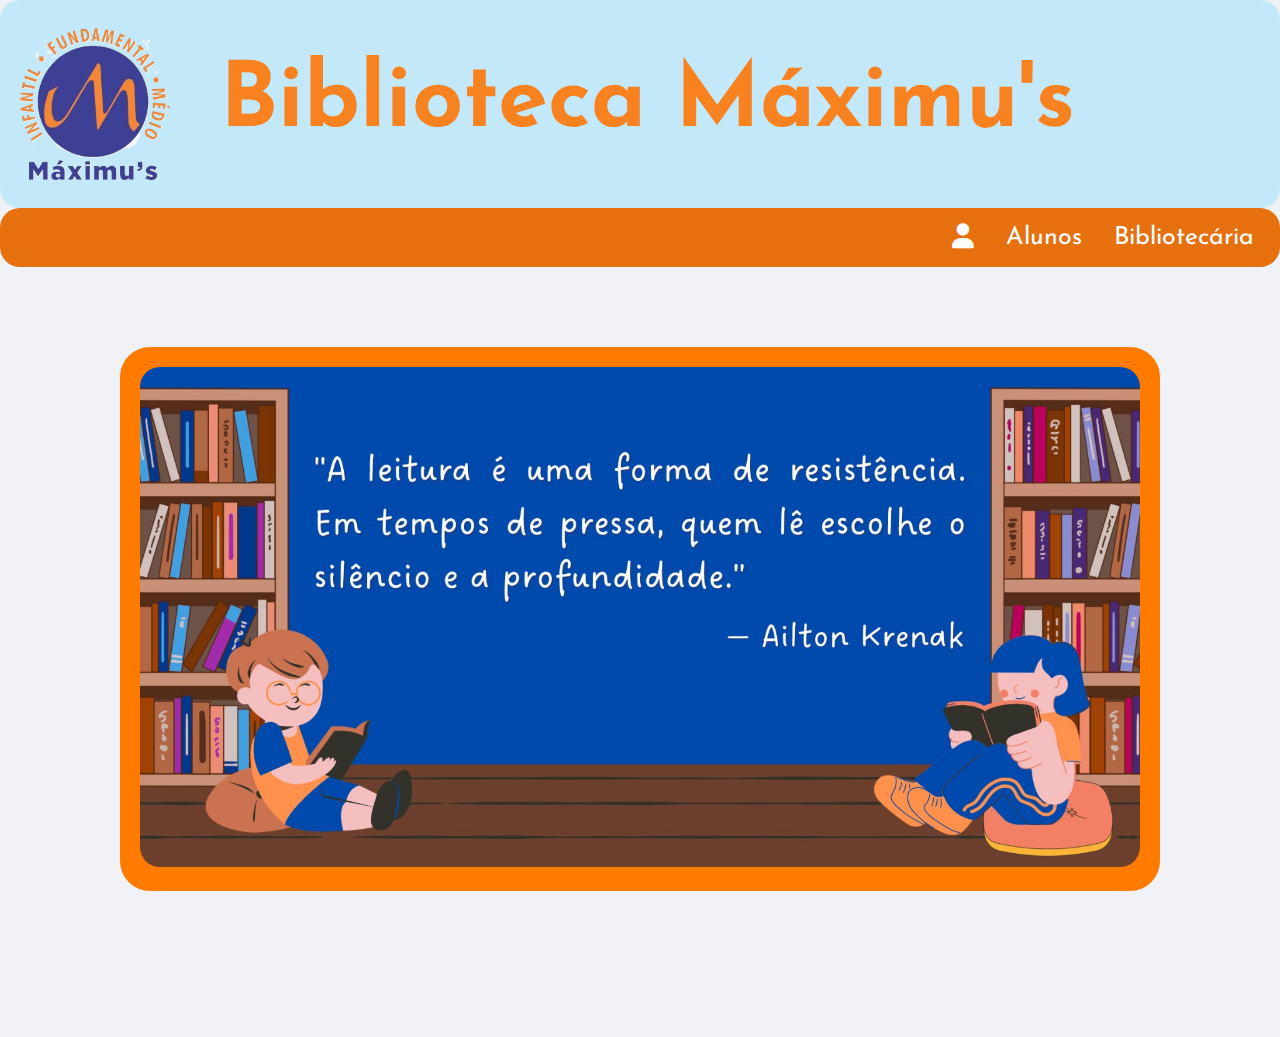
<file: index.html>
<!DOCTYPE html>
<html lang="pt-BR">
<head>
  <meta charset="UTF-8" />
  <meta http-equiv="X-UA-Compatible" content="IE=edge" />
  <meta name="viewport" content="width=device-width, initial-scale=1.0" />
  <title>Biblioteca - Escola Máximu's</title>

  <!-- Estilos gerais -->
  <link rel="stylesheet" href="style.css" />
  
  <!-- Ícones -->
  <link rel="stylesheet" href="https://cdnjs.cloudflare.com/ajax/libs/font-awesome/6.5.0/css/all.min.css">

  <!-- Fontes -->
  <link rel="preconnect" href="https://fonts.googleapis.com" />
  <link rel="preconnect" href="https://fonts.gstatic.com" crossorigin />
  <link href="https://fonts.googleapis.com/css2?family=Josefin+Sans:ital,wght@0,100..700;1,100..700&display=swap" rel="stylesheet" />

  <link rel="shortcut icon" href="img/logo-maximus.png" type="image/x-icon" />
</head>
<body>

  <div class="central-box" id="telaInicial">
    <div class="container-top">
      <img src="img/logo-maximus.png" class="logoMaximus" alt="Logo da escola Máximu's" />
      <h1 class="titulo">Biblioteca Máximu's</h1>
    </div>

    <nav class="topnav">
      <a class="active" href="#"><i class="fa-solid fa-user"></i></a>
      <a href="Login-Alunos.html">Alunos</a>
      <a href="Login-Bibliotecaria.html">Bibliotecária</a>
    </nav>

    <div class="centro-vertical">
      <div class="container-inicial">
        <img class="banner" src="img/banner0.png" alt="banner" />
      </div>
    </div>
  </div>

</body>
</html>
</file>
<file: style.css>
/* Início */


.container-top {
    background-color: #c3e8f9;
    border-radius: 20px;
    padding: 20px;
    display: flex;
    align-items: center;
    gap: 20px;
    flex-wrap: wrap;
    /* Evita corte em telas menores */
}

.titulo {
    font-family: "Josefin Sans", sans-serif;
    font-size: 90px;
    /* Reduzi um pouco para caber melhor */
    font-weight: 800;
    color: rgb(248, 129, 32);
    margin: 30px;
    line-height: 1.2;
    flex: 1;
    /* Ocupa espaço disponível */
    word-break: break-word;
}


.header {
    display: flex;
    align-items: center;
    /* alinha verticalmente */
    gap: 20px;
    /* espaço entre logo e título */
    padding: 20px;
    background-color: #c5ecfd;
    /* cor de fundo azul clara, opcional */
}


.topnav {
    background-color: rgb(230, 111, 14);
    overflow: hidden;
    border-radius: 20px;
    font-family: "Josefin Sans", sans-serif;
    font-weight: 400;
    display: flex;
    justify-content: flex-end;
    align-items: center;
    padding: 2px 10px;
}


.topnav a {
    float: left;
    color: rgb(255, 255, 255);
    text-align: center;
    padding: 14px 16px;
    text-decoration: none;
    font-size: 25px;
}

.topnav a:hover {
    background-color: #f19864;
    color: rgb(0, 0, 0);
}

.topnav a.active {
    background-color: rgb(230, 111, 14);
    color: white;
}

.centro-vertical {
    display: flex;
    justify-content: center;
    align-items: center;
    min-height: calc(100vh - 250px);
    /* ajuste para altura do topo */
    padding-top: 80px;
    /* opcional: espaçamento extra */
    padding-bottom: 40px;
}


.banner {
    width: 100%;
    border-radius: 20px;
    align-items: center;
}


.container-inicial {
    background-color: #ff7b00;
    border-radius: 30px;
    width: 1000px;
    height: auto;
    padding: 20px;
    margin: auto;
    /* Margem automática apenas nos lados */
    margin-top: 0;
}

body {
    background-color: #e1edff;
    font-family: "Josefin Sans", sans-serif;
    color: #000;
}

/* Imagens tela inicial */
.iconUser {
    size: 30px;
    width: 30px;
    height: auto;
}

.logoMaximus {
    width: 150px;
    height: auto;
    flex-shrink: 0;
    /* Impede que a imagem force o título a encolher */
}


/* Area de Login */

.AreaSenha {
    flex: 1;
    background-color: rgb(230, 111, 14);
    height: 200px;
    width: 250px;
    text-align: center;
    border-radius: 20px;
}

.btnSenha {
    padding: 10px;
    margin-top: 30px;
    text-align: center;
    border-radius: 10px;
}

.placeholder {
    margin-top: 50px;
    border-radius: 5px;
    width: 90px;
    height: 15px;
    padding: 5px;
}

/* Tela de livros */

.livros-box {
    background-color: #c3e8f9;
    border-radius: 20px;
    padding: 24px;
    margin: 24px;
}


.titulo-livros {
    font-family: 'Franklin Gothic Medium', 'Arial Narrow', Arial, sans-serif;
    font-size: 42px;
    color: orange;
    text-align: center;
    margin-bottom: 24px;
}


.acoes {
    display: flex;
    justify-content: center;
    align-items: center;
    flex-wrap: wrap;
    gap: 12px;
    margin-bottom: 32px;
}

.acoes input[type="search"] {
    flex: 1 1 240px;
    max-width: 320px;
    padding: 10px 14px;
    border: 2px solid #fff;
    border-radius: 12px;
    font-size: 15px;
}

.acoes button {
    background: rgb(230, 111, 14);
    color: #fff;
    border: none;
    padding: 10px 18px;
    border-radius: 12px;
    cursor: pointer;
    font-size: 15px;
    font-weight: 600;
    transition: filter .15s;
}

.acoes button:hover {
    filter: brightness(1.1);
}

.grid-livros {
    display: grid;
    grid-template-columns: repeat(auto-fit, minmax(160px, 1fr));
    gap: 24px;
}

.card {
    background: #fff;
    border-radius: 10px;
    padding: 20px;
    text-align: center;
    box-shadow: 0 2px 5px rgba(0, 0, 0, .1);
    display: flex;
    flex-direction: column;
    transition: transform .2s ease;
}

.card:hover {
    transform: translateY(-4px);
}

.card img {
    width: 25%;
    height: 200px;
    object-fit: cover;
    border-radius: 12px;
    margin-bottom: 10px;
}

.card .titulo {
    font-size: 16px;
    font-weight: 700;
    color: orange;
    margin-bottom: 6px;
}

.card .autor {
    font-size: 14px;
    color: #555;
    margin-bottom: 12px;
}

.btn-detalhes {
    background: rgb(230, 111, 14);
    color: #fff;
    border: none;
    padding: 8px;
    border-radius: 10px;
    cursor: pointer;
    font-size: 14px;
    margin-top: auto;
    transition: filter .15s;
}

.btn-detalhes:hover {
    filter: brightness(1.1);
}

/* ───────────  AJUSTES PARA TELAS PEQUENAS ─────────── */
@media(max-width:480px) {
    .titulo-livros {
        font-size: 32px;
    }

    .card img {
        height: 160px;
    }
}

/* ===== Corpo ===== */
body,
html {
    margin: 0;
    padding: 0;
    height: 100%;
    font-family: Arial, sans-serif;
    background-color: #f0f2f5;
}

/* ===== Centralizar Login ===== */
.login-wrapper {
    display: flex;
    justify-content: center;
    align-items: center;
    height: 100%;
}

.container {
    width: 350px;
    padding: 30px;
    border: 1px solid #ccc;
    border-radius: 10px;
    text-align: center;
    background-color: #fff;
    box-shadow: 0 0 10px rgba(0, 0, 0, 0.1);
}

.container input {
    width: 90%;
    padding: 10px;
    margin: 10px 0;
    border-radius: 4px;
    border: 1px solid #ccc;
}

.container button {
    padding: 10px 20px;
    border: none;
    border-radius: 4px;
    background-color: #007bff;
    color: white;
    cursor: pointer;
}

.msg {
    margin-top: 10px;
    color: red;
}

/* ===== Lista de Livros ===== */
.livros-box {
    max-width: 1000px;
    margin: 40px auto;
    padding: 20px;
    display: none;
    /* Inicialmente escondida */
}

.titulo-livros {
    font-size: 1.5rem;
    margin-bottom: 10px;
    text-align: center;
}

.acoes {
    display: flex;
    justify-content: center;
    margin-bottom: 20px;
    gap: 10px;
}

.acoes input {
    padding: 8px;
    width: 250px;
    border-radius: 4px;
    border: 1px solid #ccc;
}

.acoes button {
    padding: 8px 16px;
    border-radius: 4px;
    border: none;
    background-color: #007bff;
    color: white;
    cursor: pointer;
}

.grid-livros {
    display: flex;
    flex-wrap: wrap;
    justify-content: center;
}

.card {
    border: 1px solid #ccc;
    border-radius: 8px;
    padding: 10px;
    margin: 10px;
    text-align: center;
    width: 150px;
    display: flex;
    flex-direction: column;
    align-items: center;
    gap: 6px;
    background-color: #fff;
}

.card img {
    width: 100px;
    height: 150px;
    object-fit: contain;
    margin-bottom: 6px;
}

.card .titulo {
    font-weight: bold;
    font-size: 1rem;
    margin: 0;
}

.card .autor {
    font-style: italic;
    font-size: 0.9rem;
    margin: 0;
    color: #555;
}

.btn-detalhes {
    padding: 4px 8px;
    font-size: 0.85rem;
    cursor: pointer;
    border: none;
    border-radius: 4px;
    width: 100%;
    background-color: #007bff;
    color: white;
}

.card {
    border: 1px solid #ddd;
    border-radius: 12px;
    padding: 12px;
    margin: 12px;
    text-align: center;
    width: 180px;
    display: flex;
    flex-direction: column;
    align-items: center;
    gap: 8px;
    background: #fff;
    box-shadow: 0 2px 6px rgba(0, 0, 0, 0.1);
    transition: transform 0.2s, box-shadow 0.2s;
}

.card:hover {
    transform: translateY(-4px);
    box-shadow: 0 4px 12px rgba(0, 0, 0, 0.2);
}

.acoes {
    display: flex;
    justify-content: center;
    gap: 8px;
    margin: 20px 0;
}

.acoes input {
    padding: 8px 12px;
    border-radius: 6px;
    border: 1px solid #ccc;
    width: 250px;
}

.acoes button {
    padding: 8px 16px;
    border: none;
    border-radius: 6px;
    background: #007bff;
    color: white;
    cursor: pointer;
    transition: background 0.2s;
}

.acoes button:hover {
    background: #0056b3;
}

.titulo-livros {
    text-align: center;
    font-size: 1.4rem;
    font-weight: bold;
    margin: 20px 0;
    color: #333;
}
</file>
